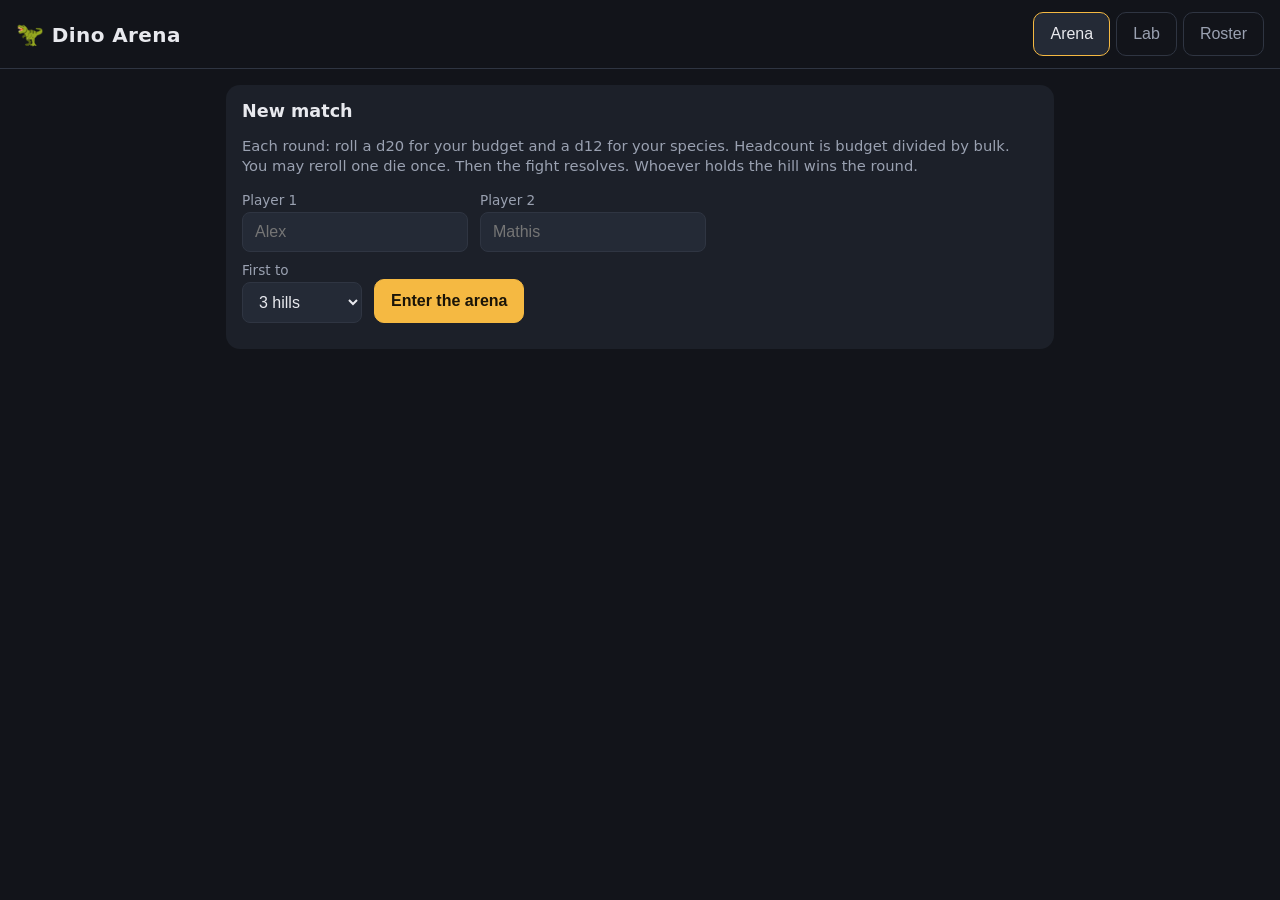
<file: index.html>
<!doctype html>
<html lang="en">
<head>
  <meta charset="utf-8">
  <meta name="viewport" content="width=device-width, initial-scale=1">
  <meta name="theme-color" content="#12141a">
  <title>Dino Arena</title>
  <link rel="stylesheet" href="css/style.css">
</head>
<body>
  <header>
    <h1><span class="logo">🦖</span> Dino Arena</h1>
    <nav>
      <button data-tab="arena" class="active">Arena</button>
      <button data-tab="lab">Lab</button>
      <button data-tab="roster">Roster</button>
    </nav>
  </header>

  <main>
    <!-- ARENA ------------------------------------------------------------- -->
    <section id="tab-arena">
      <div id="setup" class="panel">
        <h2>New match</h2>
        <p class="muted">Each round: roll a d20 for your budget and a d12 for your species. Headcount is budget divided by bulk. You may reroll one die once. Then the fight resolves. Whoever holds the hill wins the round.</p>
        <div class="row">
          <label>Player 1 <input id="name-a" maxlength="16" placeholder="Alex"></label>
          <label>Player 2 <input id="name-b" maxlength="16" placeholder="Mathis"></label>
        </div>
        <div class="row">
          <label>First to
            <select id="target">
              <option value="1">1 hill</option>
              <option value="2">2 hills</option>
              <option value="3" selected>3 hills</option>
              <option value="5">5 hills</option>
            </select>
          </label>
          <button id="start" class="primary" data-action="start">Enter the arena</button>
        </div>
        <div id="ladder"></div>
      </div>

      <div id="match" hidden>
        <div id="scoreboard" class="panel"></div>
        <div id="players" class="players"></div>
        <div id="status" class="status"></div>
        <div id="fight-controls" class="center"></div>
        <ol id="log" class="log"></ol>
        <div id="round-controls" class="center"></div>
      </div>
    </section>

    <!-- LAB --------------------------------------------------------------- -->
    <section id="tab-lab" hidden>
      <div class="panel">
        <h2>Matchup</h2>
        <p class="muted">Settle the debate. Pick any two armies and run a few thousand fights.</p>
        <div class="matchup">
          <div class="pick"><label>Army A <select id="lab-sp-a"></select></label><label>count <input id="lab-n-a" type="number" min="1" max="60" value="1"></label></div>
          <div class="vs">vs</div>
          <div class="pick"><label>Army B <select id="lab-sp-b"></select></label><label>count <input id="lab-n-b" type="number" min="1" max="60" value="1"></label></div>
        </div>
        <div class="row">
          <button class="primary" data-action="simulate">Simulate 3000 fights</button>
          <button data-action="watch">Watch one fight</button>
        </div>
        <div id="lab-result"></div>
        <ol id="lab-log" class="log"></ol>
      </div>

      <div class="panel">
        <h2>Who beats whom</h2>
        <p class="muted">Row beats column, in percent. Averaged over dice rolls unless you pick another mode. The last column is the king score.</p>
        <div class="row">
          <label>Mode
            <select id="hm-mode">
              <option value="dice">Real game (d20 budgets)</option>
              <option value="budget">Equal budget of 12</option>
              <option value="1v1">One on one</option>
            </select>
          </label>
          <button class="primary" data-action="heatmap">Compute</button>
        </div>
        <div id="heatmap" class="heatmap-wrap"></div>
      </div>
    </section>

    <!-- ROSTER ------------------------------------------------------------ -->
    <section id="tab-roster" hidden>
      <p class="muted panel">The whole roster lives in <code>js/species.js</code>. Change a number, reload, argue.</p>
      <div id="roster" class="roster"></div>
    </section>
  </main>

  <script src="js/species.js"></script>
  <script src="js/engine.js"></script>
  <script src="js/app.js"></script>
</body>
</html>
</file>
<file: css/style.css>
:root {
  --bg: #12141a;
  --panel: #1c2029;
  --panel-2: #242a36;
  --text: #e8e9ee;
  --muted: #9aa1b1;
  --line: #2f3542;
  --hill: #f5b942;
  --a: #4fd1c5;
  --b: #f4736e;
  --ok: #6fcf7a;
  --radius: 14px;
  --font: system-ui, -apple-system, "Segoe UI", Roboto, sans-serif;
  --mono: ui-monospace, "Cascadia Mono", Consolas, monospace;
}

* { box-sizing: border-box; }
html, body { margin: 0; background: var(--bg); color: var(--text); font-family: var(--font); }
body { padding-bottom: 40px; }

header {
  display: flex; align-items: center; justify-content: space-between; gap: 12px;
  padding: 12px 16px; border-bottom: 1px solid var(--line);
  position: sticky; top: 0; background: var(--bg); z-index: 5;
}
header h1 { font-size: 1.25rem; margin: 0; letter-spacing: 0.02em; }
header .logo { font-size: 1.4rem; }
nav { display: flex; gap: 6px; }
nav button { background: transparent; border: 1px solid var(--line); color: var(--muted); }
nav button.active { background: var(--panel-2); color: var(--text); border-color: var(--hill); }

main { max-width: 860px; margin: 0 auto; padding: 16px; }

h2 { margin: 0 0 8px; font-size: 1.1rem; }
.muted { color: var(--muted); font-size: 0.92rem; line-height: 1.4; }
code { font-family: var(--mono); background: var(--panel-2); padding: 1px 5px; border-radius: 4px; }

.panel { background: var(--panel); border-radius: var(--radius); padding: 16px; margin-bottom: 14px; }
.row { display: flex; flex-wrap: wrap; gap: 12px; align-items: flex-end; margin: 10px 0; }
.row label { display: flex; flex-direction: column; gap: 4px; font-size: 0.85rem; color: var(--muted); }
.matchup { display: flex; flex-direction: column; gap: 8px; margin: 10px 0; }
.matchup .pick { display: flex; gap: 8px; align-items: flex-end; }
.matchup .pick label { display: flex; flex-direction: column; gap: 4px; font-size: 0.85rem; color: var(--muted); }
.matchup .pick label:first-child { flex: 1; min-width: 0; }
.matchup .pick select { width: 100%; min-width: 0; }
.matchup .vs { color: var(--muted); font-weight: 700; text-align: center; }
@media (min-width: 640px) {
  .matchup { flex-direction: row; align-items: flex-end; }
  .matchup .pick { flex: 1; }
  .matchup .vs { padding-bottom: 12px; }
}

input, select {
  background: var(--panel-2); color: var(--text); border: 1px solid var(--line);
  border-radius: 8px; padding: 10px 12px; font-size: 1rem; min-width: 120px;
}
input[type=number] { min-width: 80px; width: 90px; }

button {
  background: var(--panel-2); color: var(--text); border: 1px solid var(--line);
  border-radius: 10px; padding: 10px 16px; font-size: 1rem; cursor: pointer;
  min-height: 44px;
}
button:hover { border-color: var(--hill); }
button:disabled { opacity: 0.45; cursor: default; }
button.primary { background: var(--hill); color: #1a1408; border-color: var(--hill); font-weight: 700; }
button.primary:hover { filter: brightness(1.08); }
button.big { font-size: 1.15rem; padding: 14px 28px; }
.center { display: flex; justify-content: center; gap: 10px; margin: 12px 0; flex-wrap: wrap; }

/* scoreboard */
#scoreboard { display: flex; align-items: center; justify-content: space-between; gap: 8px; }
#scoreboard .name { font-weight: 700; font-size: 1.05rem; }
#scoreboard .name.a { color: var(--a); }
#scoreboard .name.b { color: var(--b); text-align: right; }
#scoreboard .score { font-family: var(--mono); font-size: 1.6rem; font-weight: 700; }
#scoreboard .meta { color: var(--muted); font-size: 0.85rem; text-align: center; }

/* player cards */
.players { display: grid; grid-template-columns: 1fr; gap: 12px; }
@media (min-width: 640px) { .players { grid-template-columns: 1fr 1fr; } }
.card {
  background: var(--panel); border-radius: var(--radius); padding: 14px;
  border: 2px solid transparent; display: flex; flex-direction: column; gap: 10px;
}
.card.a { border-color: color-mix(in srgb, var(--a) 40%, transparent); }
.card.b { border-color: color-mix(in srgb, var(--b) 40%, transparent); }
.card.active { border-color: var(--hill); box-shadow: 0 0 0 3px color-mix(in srgb, var(--hill) 25%, transparent); }
.card .who { font-weight: 700; display: flex; justify-content: space-between; align-items: center; }
.card.a .who { color: var(--a); }
.card.b .who { color: var(--b); }
.card .who .tag { font-size: 0.75rem; color: var(--muted); font-weight: 500; }

.dice { display: flex; gap: 12px; }
.die {
  flex: 1; background: var(--panel-2); border-radius: 12px; padding: 10px;
  text-align: center; border: 1px solid var(--line); min-height: 86px;
}
.die .val { font-family: var(--mono); font-size: 2rem; font-weight: 700; line-height: 1.1; }
.die .lbl { font-size: 0.72rem; color: var(--muted); text-transform: uppercase; letter-spacing: 0.06em; }
.die .sub { font-size: 0.85rem; color: var(--text); min-height: 1.2em; }
.die.rolling .val { animation: shake 0.12s infinite; color: var(--hill); }
.die.rerolled { border-color: var(--hill); }
@keyframes shake { 0% { transform: translate(0,0) rotate(0); } 50% { transform: translate(1px,-1px) rotate(3deg); } 100% { transform: translate(-1px,1px) rotate(-3deg); } }

.army { font-size: 1.15rem; font-weight: 700; min-height: 1.4em; }
.army .emoji { font-size: 1.4rem; margin-right: 6px; }
.army small { display: block; font-weight: 400; color: var(--muted); font-size: 0.85rem; margin-top: 2px; }
.card .actions { display: flex; gap: 8px; flex-wrap: wrap; }
.card .actions button { flex: 1; min-width: 100px; }

.status { text-align: center; color: var(--muted); margin: 12px 0 4px; min-height: 1.3em; }
.status strong { color: var(--text); }

/* battle log */
.log { list-style: none; padding: 0; margin: 10px 0; display: flex; flex-direction: column; gap: 6px; }
.log li {
  background: var(--panel); border-radius: 10px; padding: 9px 12px; font-size: 0.95rem;
  border-left: 4px solid var(--line); animation: fadein 0.3s ease-out;
}
.log li .t { font-family: var(--mono); color: var(--muted); font-size: 0.75rem; margin-right: 8px; }
.log li.a { border-left-color: var(--a); }
.log li.b { border-left-color: var(--b); }
.log li.rout { border-left-color: #b0b0b0; font-style: italic; }
.log li.end { border-left-color: var(--hill); background: color-mix(in srgb, var(--hill) 12%, var(--panel)); font-weight: 600; }
.log li.intro { color: var(--muted); }
@keyframes fadein { from { opacity: 0; transform: translateY(4px); } to { opacity: 1; transform: none; } }

.banner {
  text-align: center; padding: 18px; border-radius: var(--radius);
  background: color-mix(in srgb, var(--hill) 18%, var(--panel)); border: 1px solid var(--hill);
  font-size: 1.2rem; font-weight: 700; margin: 12px 0;
}

/* ladder */
#ladder table { width: 100%; border-collapse: collapse; margin-top: 10px; font-size: 0.9rem; }
#ladder th, #ladder td { padding: 6px 8px; text-align: left; border-bottom: 1px solid var(--line); }
#ladder td.num { font-family: var(--mono); text-align: right; }
#ladder th.num { text-align: right; }

/* lab */
#lab-result { margin: 10px 0; }
.bar { display: flex; height: 26px; border-radius: 8px; overflow: hidden; margin: 8px 0; font-size: 0.8rem; font-weight: 700; }
.bar div { display: flex; align-items: center; justify-content: center; color: #111; white-space: nowrap; }
.bar .a { background: var(--a); } .bar .d { background: #8a8f9c; } .bar .b { background: var(--b); }
.heatmap-wrap { overflow-x: auto; margin-top: 10px; }
.heatmap { border-collapse: collapse; font-family: var(--mono); font-size: 0.8rem; }
.heatmap th, .heatmap td { padding: 5px 6px; text-align: center; border: 1px solid var(--bg); min-width: 44px; }
.heatmap th { background: var(--panel-2); font-family: var(--font); font-weight: 600; }
.heatmap th.row { text-align: left; white-space: nowrap; }
.heatmap td { color: #0f1116; font-weight: 600; }
.heatmap td.king { background: var(--panel-2); color: var(--text); font-weight: 700; }

/* roster */
.roster { display: grid; grid-template-columns: 1fr; gap: 12px; }
@media (min-width: 640px) { .roster { grid-template-columns: 1fr 1fr; } }
.sp { background: var(--panel); border-radius: var(--radius); padding: 14px; }
.sp .head { display: flex; align-items: baseline; gap: 10px; }
.sp .head .emoji { font-size: 1.6rem; }
.sp .head .face { margin-left: auto; font-family: var(--mono); color: var(--muted); }
.sp .role { color: var(--hill); font-size: 0.85rem; }
.sp .stats { display: flex; flex-wrap: wrap; gap: 6px 12px; margin: 8px 0; font-family: var(--mono); font-size: 0.8rem; color: var(--muted); }
.sp .stats b { color: var(--text); }
.sp .sig { font-size: 0.9rem; }
.sp .sig b { color: var(--text); }
.sp .counts { font-family: var(--mono); font-size: 0.75rem; color: var(--muted); margin-top: 6px; }
</file>
